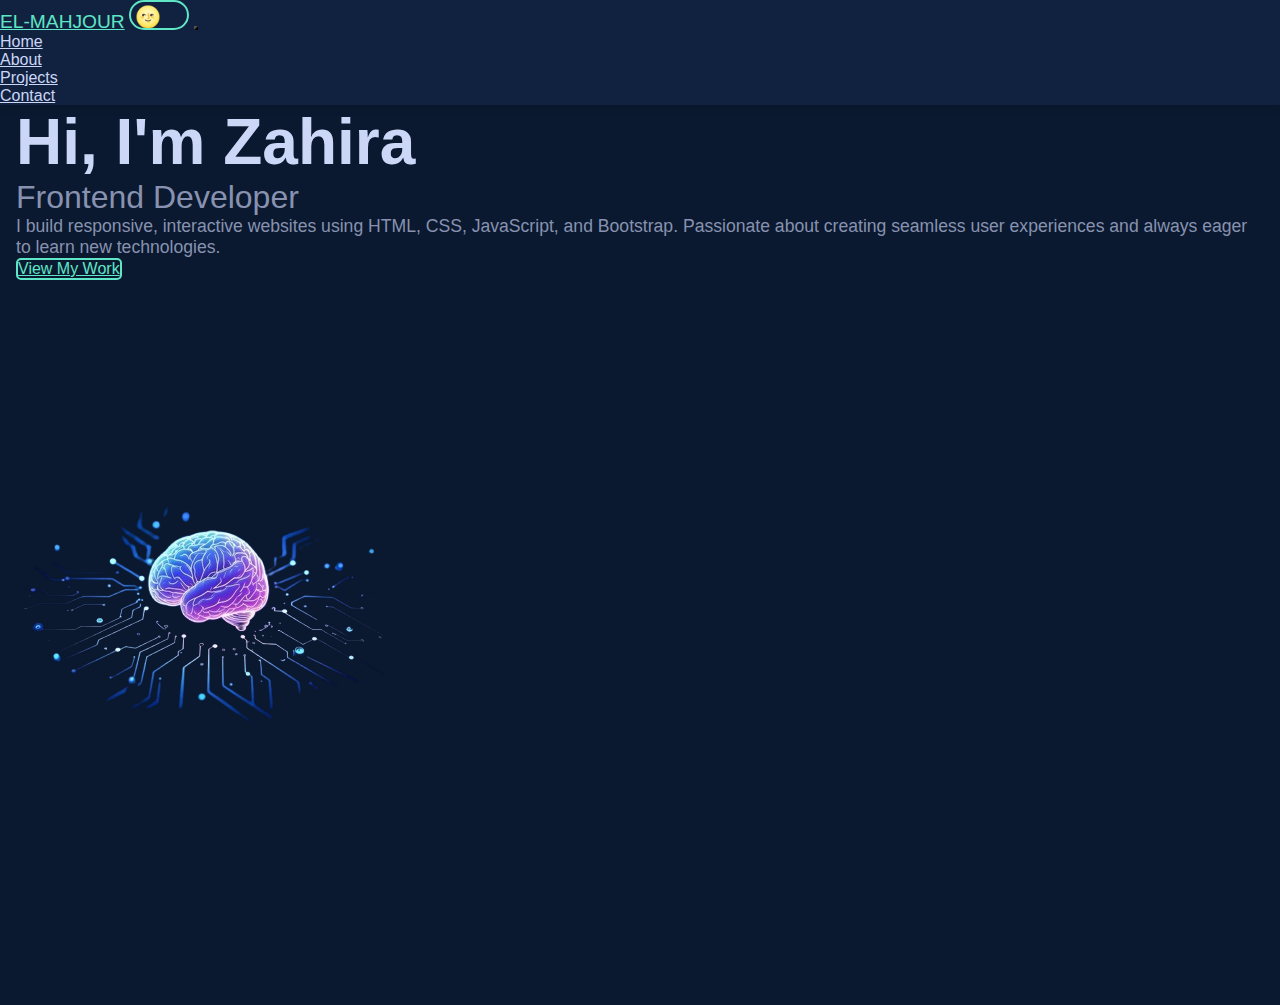
<file: index.html>
<!DOCTYPE html>
<html lang="en">
<head>
    <meta charset="UTF-8">
    <meta name="viewport" content="width=device-width, initial-scale=1.0">
    <title>EL-MAHJOUR Zahira - Frontend Developer</title>
    <link href="https://cdn.jsdelivr.net/npm/bootstrap@5.3.8/dist/css/bootstrap.min.css" 
    rel="stylesheet" integrity="sha384-sRIl4kxILFvY47J16cr9ZwB07vP4J8+LH7qKQnuqkuIAvNWLzeN8tE5YBujZqJLB" 
    crossorigin="anonymous">
    <link rel="stylesheet" href="styles.css"> 
    <link rel="icon" href="assets/icon.png" type="image/x-icon">
</head>
<body>
    <!-- Navigation Bar -->
    <nav class="navbar navbar-expand-lg py-3 fixed-top">
        <div class="container-lg">
            <!-- Logo -->
            <a class="navbar-brand fw-bold logo" href="#home">EL-MAHJOUR</a>
            <!-- Theme Toggle Button (dark/light) -->
            <button class="theme-toggle order-lg-3 ms-auto me-2" onclick="toggleTheme()" aria-label="Toggle dark/light mode">
                <span class="themeicon">&#127773;</span>
            </button>
            <!-- Navbar Toggler -->
            <button class="navbar-toggler" type="button" data-bs-toggle="collapse" data-bs-target="#navbarSupportedContent" aria-controls="navbarSupportedContent" aria-expanded="false" aria-label="Toggle navigation">
                <span class="navbar-toggler-icon"></span>
            </button>
            <!-- Navbar Collapse -->
            <div class="collapse navbar-collapse order-lg-2" id="navbarSupportedContent">
                <ul class="navbar-nav ms-auto my-auto nav-links">
                    <li class="nav-item me-4"><a class="nav-link" href="#home">Home</a></li>
                    <li class="nav-item me-4"><a class="nav-link" href="#about">About</a></li>
                    <li class="nav-item me-4"><a class="nav-link" href="#projects">Projects</a></li>
                    <li class="nav-item me-4"><a class="nav-link" href="#contact">Contact</a></li>
                </ul>
            </div>
        </div>
    </nav>

    <!-- Hero Section -->
    <section id="home" class="hero my-3 d-flex">
        <div class="container-lg d-flex align-items-center justify-content-between flex-lg-row">
            <div class="col-11 col-lg-6">
                <h1 class="mt-3">Hi, I'm Zahira</h1>
                <p class="subtitle">Frontend Developer</p>
                <p>I build responsive, interactive websites using HTML, CSS, JavaScript, and Bootstrap. 
                Passionate about creating seamless user experiences and always eager to learn new technologies.</p>
                <a href="#projects" class="cta-button btn">View My Work</a>
            </div>
            <img src="assets/hero-section.png" alt="" class="img-fluid mt-4 mt-lg-0 align-self-start d-none d-md-block">
        </div>
    </section>

   
   

    <!-- JavaScript -->
    <!-- Bootstrap JS Bundle -->
    <script src="https://cdn.jsdelivr.net/npm/bootstrap@5.3.8/dist/js/bootstrap.bundle.min.js" 
    integrity="sha384-FKyoEForCGlyvwx9Hj09JcYn3nv7wiPVlz7YYwJrWVcXK/BmnVDxM+D2scQbITxI" 
    crossorigin="anonymous"></script>
    <script src="script.js"></script>
</body>
</html>
</file>
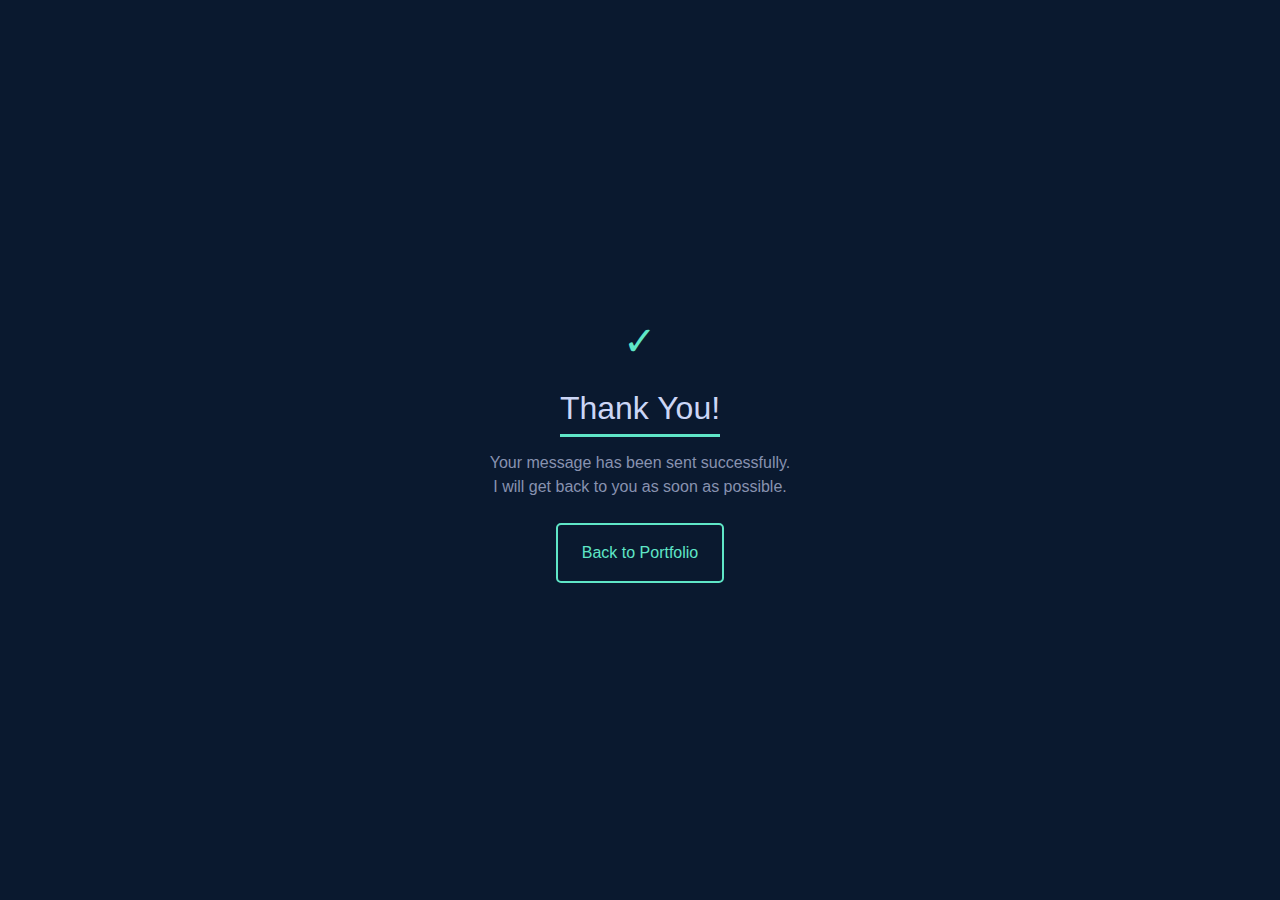
<file: success.html>
<!DOCTYPE html>
<html lang="en">
<head>
    <meta charset="UTF-8">
    <meta name="viewport" content="width=device-width, initial-scale=1.0">
    <title>Message Sent - EL-MAHJOUR Zahira</title>
    <link href="https://cdn.jsdelivr.net/npm/bootstrap@5.3.8/dist/css/bootstrap.min.css" rel="stylesheet">
    <link rel="stylesheet" href="styles.css">
    <link rel="icon" href="assets/icon.png" type="image/x-icon">
</head>
<body>
    <div class="container-lg d-flex flex-column align-items-center justify-content-center" style="height: 100vh;">
        <div class="text-center">
            <h1 class="mb-4" style="color: var(--accent); animation: fadeInUp 0.8s ease;">✓</h1>
            <h2 class="mb-4" style="animation: fadeInUp 0.8s ease 0.2s backwards;">Thank You!</h2>
            <p class="mb-4" style="color: var(--text-secondary);animation: fadeInUp 0.8s ease 0.4s backwards;">
                Your message has been sent successfully. 
                <br>
                I will get back to you as soon as possible.
            </p>
            <a href="index.html" class="btn cta-button px-4 py-3">Back to Portfolio</a>
        </div>
    </div>
</body>
</html>
</file>
<file: styles.css>
/* Theme Variables */
:root {
    --bg-primary: #0a192f;
    --bg-secondary: #112240;
    --text-primary: #ccd6f6;
    --text-secondary: #8892b0;
    --accent: #5fe6c7;
    --accent-hover: #228b71;
}
body.light-mode {
    --bg-primary: #f8f9fa;
    --bg-secondary: #ffffff;
    --text-primary: #1a202c;
    --text-secondary: #4a5568;
    --accent: #3182ce;
    --accent-hover: #2c5aa0;
}

/* General Styles */
* {
    margin: 0;
    padding: 0;
    box-sizing: border-box;
}

html {
    scroll-behavior: smooth;
}

body {
    font-family: 'Inter', sans-serif;
    background: var(--bg-primary);
    color: var(--text-primary);
    transition: background 0.3s ease, color 0.3s ease;
}

/* Navbar Styles */
.navbar {
    background: var(--bg-secondary);
    box-shadow: 0 2px 10px rgba(0,0,0,0.1);
    z-index: 1000;
}

.logo {
    font-size: 1.2rem;
    color: var(--accent);
}
.logo:hover {
    color: var(--accent-hover);
}   

.nav-links a {
    color: var(--text-primary);
    transition: color 0.3s, font-weight 0.3s;
}
.nav-links a:focus {
    color: var(--text-primary);
    transition: color 0.3s, font-weight 0.3s;
}
.nav-links a:hover {
    font-weight: bold;
    color: var(--accent); 
}
/* Navbar Toggler */
.navbar-toggler{
    background-color: var(--accent);
}

/* Theme Toggle Button */
.theme-toggle {
    position: relative;
    background: transparent;
    border: 2px solid var(--accent);
    width: 60px;
    height: 30px;
    border-radius: 50px;
    cursor: pointer;
    transition: all 0.3s;
    overflow: hidden;
}

.theme-toggle:hover {
    border-color: var(--accent-hover);
}

.theme-toggle:focus {
    outline: 2px solid var(--accent);
}
/* Theme Toggle icon */
.themeicon{
    position: absolute;
    font-size: 1.3rem;
    top: 50%;
    left: 4px;
    transform: translateY(-50%);
    transition: left 0.3s;
    width: 20px;
    height: 20px;
}
body.light-mode .themeicon {
    left: calc(100% - 24px);
}


/* Global Section Styles */
section {
    min-height: 100vh;
    padding: 0 1rem;
    margin: 0 auto;
    scroll-margin-top: 70px;
}

/* Sections Title Styles */
h2, .about-skills h3 {
    position: relative;
    color: var(--text-primary);
    display: inline-block;
}

h2::after, .about-skills h3::after {
    content: '';
    position: absolute;
    bottom: -10px;
    left: 0;
    width: 100%;
    height: 3px;
    background: var(--accent);
}

/* Hero Section */
.hero h1 {
    font-size: 4rem;
    animation: fadeInUp 0.8s ease;
}

.hero .subtitle {
    font-size: 2rem;
    color: var(--text-secondary);
    animation: fadeInUp 0.8s ease 0.2s backwards;
}

.hero p {
    color: var(--text-secondary);
    font-size: 1.1rem;
    animation: fadeInUp 0.8s ease 0.4s backwards;
}

.cta-button {
    display: inline-block;
    background: transparent;
    border: 2px solid var(--accent);
    color: var(--accent);
    border-radius: 5px;
    transition: all 0.3s;
    animation: fadeInUp 0.8s ease 0.6s backwards;
}

.cta-button:hover {
    background: var(--accent);
    color: var(--bg-primary);
    transform: translateY(-3px);
}


/* About Section */
.skills-list {
    gap: 0.5rem 1.1rem;
    list-style: none;
} 

.skills-list li {
    padding: 0.5rem 0.2rem;
    color: var(--text-secondary);
    min-width: 45%;
}

.skills-list li::before {
    content: '▹ ';
    color: var(--accent);
    font-weight: bold;
}

/* Projects Section */
.card{
    width: 100%;
    max-width: 20rem;
    background: var(--bg-secondary);
    border: 1px solid rgba(100, 255, 218, 0.1);
    border-radius: 10px;
    box-shadow: 0 4px 6px rgba(0,0,0,0.1);
    transition: transform 0.3s, box-shadow 0.3s;
}
.card:hover{
    transform: translateY(-5px);
    box-shadow: 0 10px 30px rgba(0,0,0,0.3);
}
.card-title{
    color: var(--accent);
}
.card-text{
    color: var(--text-secondary);
}
.card-body .btn{
    color: var(--accent);
}
.card-body .btn:hover{
    color: var(--accent-hover);
}
.badges .badge{
    color: var(--accent);
    border: 1px solid var(--accent);
}
.badges .badge:hover{
    background: var(--accent);
    color: var(--bg-primary);
}


/* Animation */
@keyframes fadeInUp {
    from {
        opacity: 0;
        transform: translateY(30px);
    }
    to {
        opacity: 1;
        transform: translateY(0);
    }
}

/* Scroll Animation */
.fade-in-section {
    opacity: 0;
    transform: translateY(30px);
    transition: opacity 0.8s ease, transform 0.8s ease;
}

.fade-in-section.is-visible {
    opacity: 1;
    transform: translateY(0);
}


/* Responsive Styles */

/* Tablet breakpoint */
@media (max-width: 992px) {
    .hero h1 {
        font-size: 3.2rem;
    }
    
    .hero .subtitle {
        font-size: 1.8rem;
    }
}

/* Mobile breakpoint */
@media (max-width: 768px) {
    section {
        padding: 7rem 1rem 2rem;
    }
    .hero h1 {
        font-size: 2.5rem;
    }

    .hero .subtitle {
        font-size: 1.5rem;
    }
}
</file>
